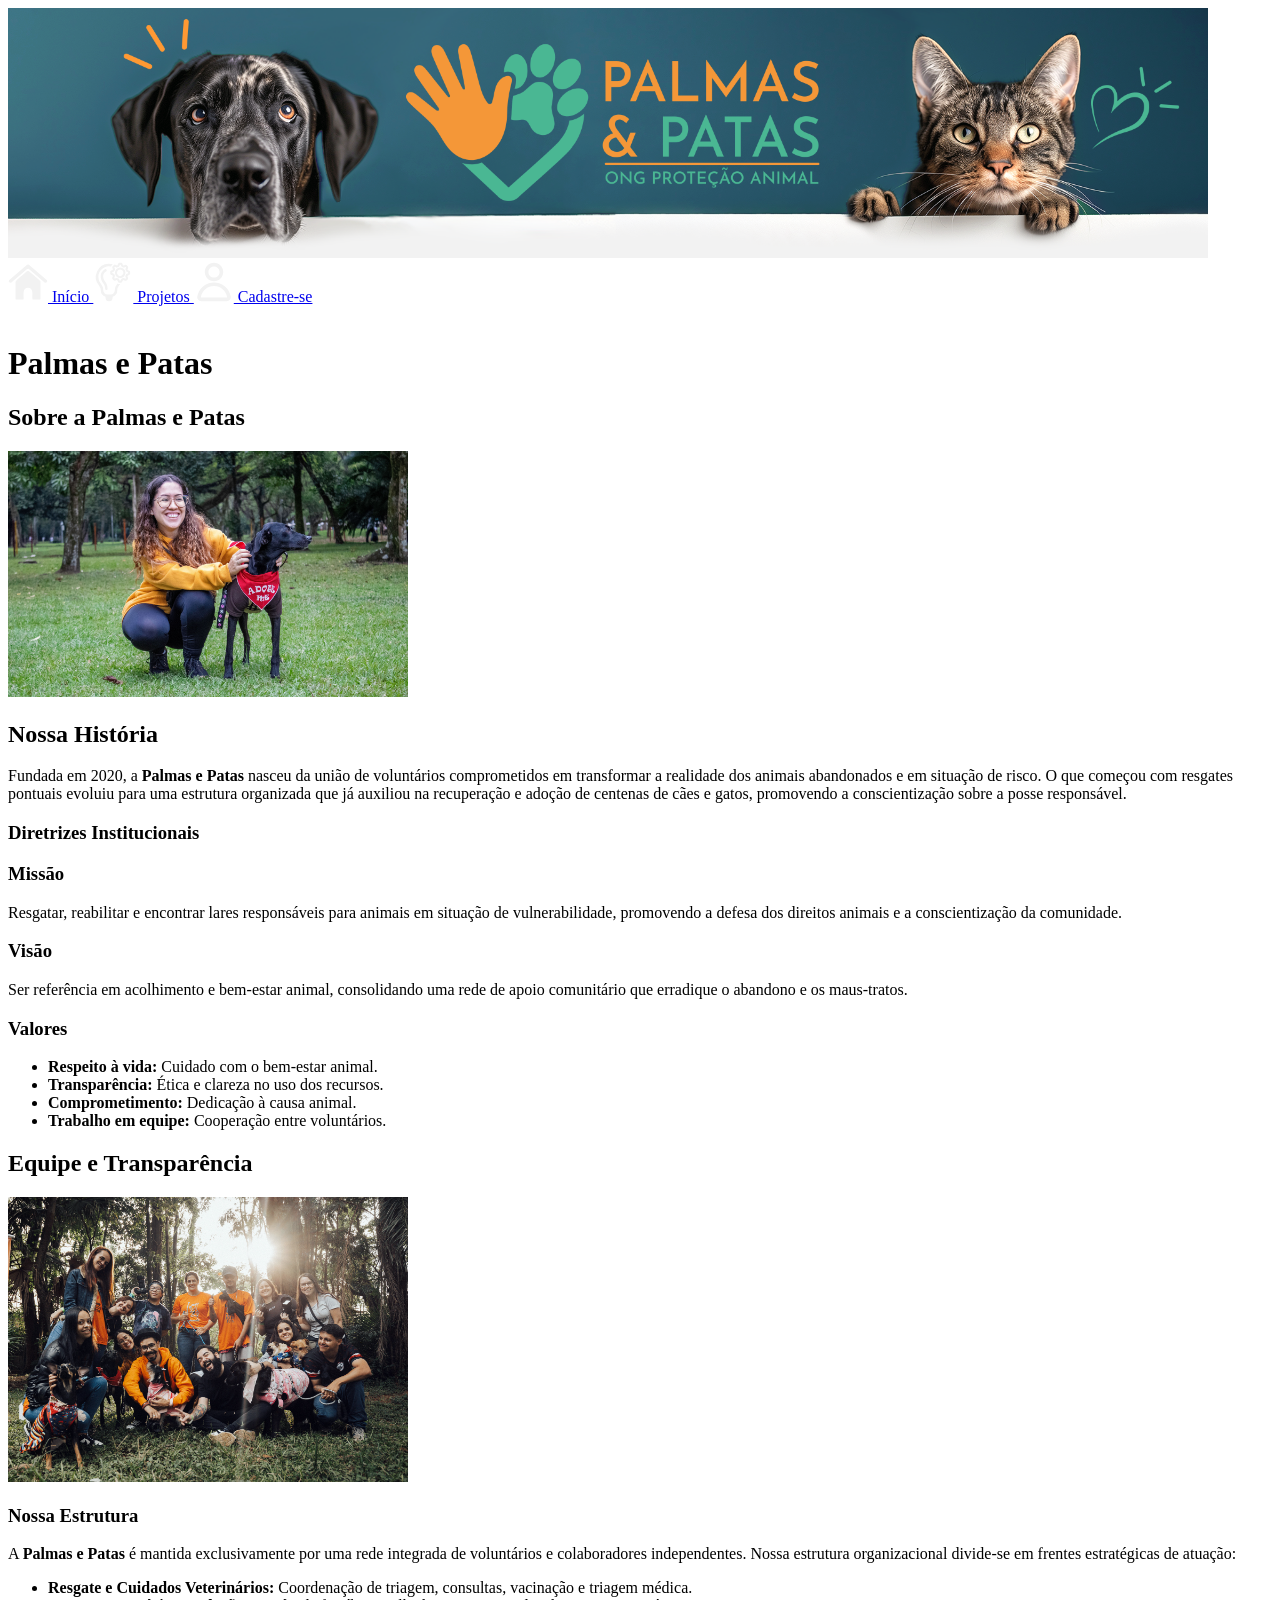
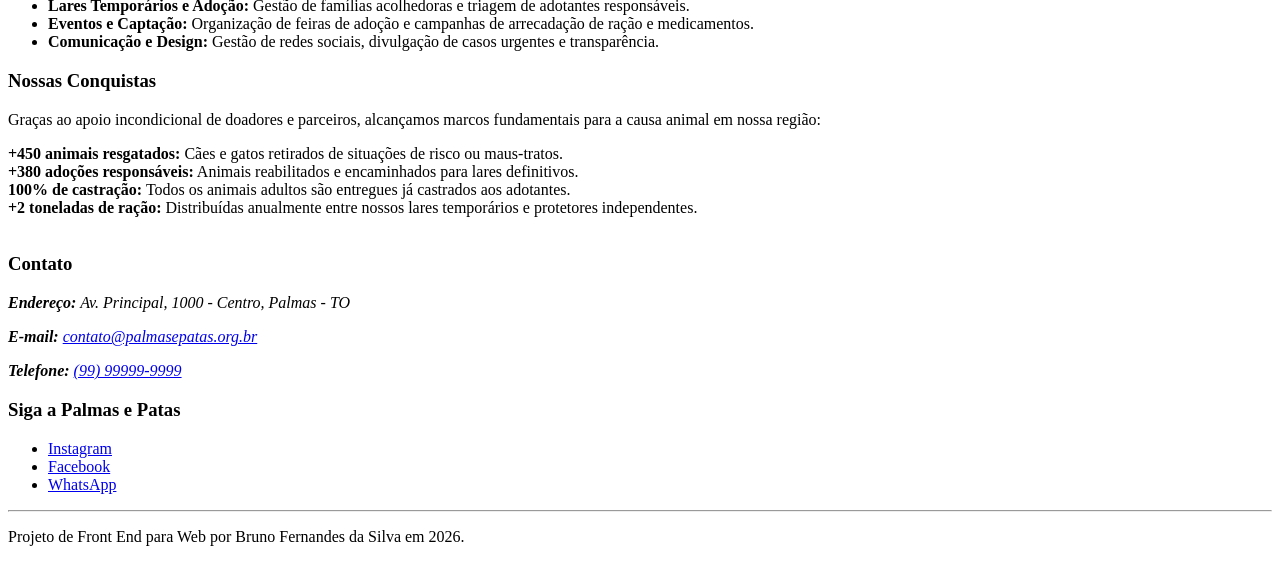
<file: index.html>
<!DOCTYPE html>
<!-- BRUNO FERNANDES DA SILVA -->
<!-- RGM 49735403 -->

<!-- Especificações de configurações da página -->
<html lang="pt-br">
<head>
    <meta charset="UTF-8">
    <meta name="viewport" content="width=device-width, initial-scale=1.0">
    <title>Início - Palmas e Patas</title>

</head>

<!-- Conteúdo da página -->
<body>

    <!-- Cabeçalho -->
    <header>
        <picture>
            <!-- Banner -->
            <!-- Formato principal -->
            <source srcset="Imagens/banner.png" type="image/png">
            <!-- Formato reserva -->
            <img src="Imagens/banner.jpg" alt="Banner Institucional da ONG Palmas e Patas" class="banner-img" width="1200">
        </picture>

        <!-- Menu de navegação principal -->
        <nav class="menu-principal">
        <a href="index.html">
            <img src="Imagens/home.svg" alt="" width="40">
            Início
        </a>
        <a href="projetos.html">
            <img src="Imagens/projetos.svg" alt="" width="40">
            Projetos
        </a>
        <a href="cadastro.html">
            <img src="Imagens/cadastro2.svg" alt="" width="40">
            Cadastre-se
        </a>
        </nav>
    </header>
<br>
    <!-- Conteúdo -->
    <main>
        <!-- Sobre a ONG: Missão, visão, valores e histórico da organização. -->
        <h1>Palmas e Patas</h1>
        <section id="sobre">
            <h2 class="titulo-secao">Sobre a Palmas e Patas</h2>

            <div class="sobre-conteudo">
                <picture>
                    <source srcset="Imagens/sobre.png" type="image/png">
                    <img src="Imagens/sobre.jpg" alt="Foto do Projeto Palmas e Patas" class="img-sobre" width="400">
                </picture>

                <article id="historico">
                    <!-- História fictícia. -->
                    <h2>Nossa História</h2>
                    <p>
                        Fundada em 2020, a <strong>Palmas e Patas</strong> nasceu da união de voluntários comprometidos em transformar a realidade dos animais abandonados e em situação de risco. O que começou com resgates pontuais evoluiu para uma estrutura organizada que já auxiliou na recuperação e adoção de centenas de cães e gatos, promovendo a conscientização sobre a posse responsável.
                    </p>
                </article>
            </div>

            <article id="missao-visao-valores">
                <h3>Diretrizes Institucionais</h3>
                
                <div class="diretrizes">

                    <div class="diretriz">
                        <h3>Missão</h3>
                        <p>Resgatar, reabilitar e encontrar lares responsáveis para animais em situação de vulnerabilidade, promovendo a defesa dos direitos animais e a conscientização da comunidade.</p>
                    </div>

                    <div class="diretriz">
                        <h3>Visão</h3>
                        <p>Ser referência em acolhimento e bem-estar animal, consolidando uma rede de apoio comunitário que erradique o abandono e os maus-tratos.</p>
                    </div>

                    <div class="diretriz">
                        <h3>Valores</h3>
                        <ul>
                            <li><strong>Respeito à vida:</strong> Cuidado com o bem-estar animal.</li>
                            <li><strong>Transparência:</strong> Ética e clareza no uso dos recursos.</li>
                            <li><strong>Comprometimento:</strong> Dedicação à causa animal.</li>
                            <li><strong>Trabalho em equipe:</strong> Cooperação entre voluntários.</li>
                        </ul>
                    </div>
                </div>
            </article>
        </section>

        <!-- Equipe e Transparência: Breve apresentação da estrutura organizacional ou conquistas. -->
        <section id="equipe-transparencia">
            <h2 class="titulo-secao">Equipe e Transparência</h2>

            <div class="equipe-conteudo">

            <picture>
                <source srcset="Imagens/equipe.png" type="image/png">
                <img src="Imagens/equipe.jpg" alt="Foto da Equipe Palmas e Patas" class="img-equipe" width="400">
            </picture>

            <article id="estrutura-organizacional">
                <h3>Nossa Estrutura</h3>
                <p>
                    A <strong>Palmas e Patas</strong> é mantida exclusivamente por uma rede integrada de voluntários e colaboradores independentes. Nossa estrutura organizacional divide-se em frentes estratégicas de atuação:
                </p>
                <ul>
                    <li><strong>Resgate e Cuidados Veterinários:</strong> Coordenação de triagem, consultas, vacinação e triagem médica.</li>
                    <li><strong>Lares Temporários e Adoção:</strong> Gestão de famílias acolhedoras e triagem de adotantes responsáveis.</li>
                    <li><strong>Eventos e Captação:</strong> Organização de feiras de adoção e campanhas de arrecadação de ração e medicamentos.</li>
                    <li><strong>Comunicação e Design:</strong> Gestão de redes sociais, divulgação de casos urgentes e transparência.</li>
                </ul>
            </article>
            </div>

            <article id="conquistas">
                <h3>Nossas Conquistas</h3>
                <p>
                    Graças ao apoio incondicional de doadores e parceiros, alcançamos marcos fundamentais para a causa animal em nossa região:
                </p>
                <div class="conquistas-caixas">
                    <div class="conquista">
                        <strong>+450 animais resgatados:</strong>
                        Cães e gatos retirados de situações de risco ou maus-tratos.
                    </div>
                    <div class="conquista">
                        <strong>+380 adoções responsáveis:</strong>
                        Animais reabilitados e encaminhados para lares definitivos.
                    </div>
                    <div class="conquista">
                        <strong>100% de castração:</strong>
                        Todos os animais adultos são entregues já castrados aos adotantes.
                    </div>
                    <div class="conquista">
                        <strong>+2 toneladas de ração:</strong>
                        Distribuídas anualmente entre nossos lares temporários e protetores independentes.
                    </div>
                </div>
            </article>
        </section>

    </main>
    <br>
    <!-- Rodapé -->
    <footer>

    <div class="rodape-conteudo"> <!-- Classe -->
    <section>
        <h3>Contato</h3>
        <address>
            <p><strong>Endereço:</strong> Av. Principal, 1000 - Centro, Palmas - TO</p>
            <p><strong>E-mail:</strong> <a href="mailto:contato@palmasepatas.org.br">contato@palmasepatas.org.br</a></p>
            <p><strong>Telefone:</strong> <a href="tel:99999999999">(99) 99999-9999</a></p>
        </address>
    </section>

    <!-- Placeholder para redes sociais, já que elas não existem -->
    <section>
        <h3>Siga a Palmas e Patas</h3>
        <ul>
            <li><a href="https://instagram.com" target="_blank" rel="noopener">Instagram</a></li>
            <li><a href="https://facebook.com" target="_blank" rel="noopener">Facebook</a></li>
            <li><a href="https://whatsapp.com" target="_blank" rel="noopener">WhatsApp</a></li>
        </ul>
    </section>
    </div>
    <hr>
    <div class="rodape-final"> <!-- Classe -->
        <p>Projeto de Front End para Web por Bruno Fernandes da Silva em 2026.</p>
    </div>
</footer>

</body>
</html>
</file>
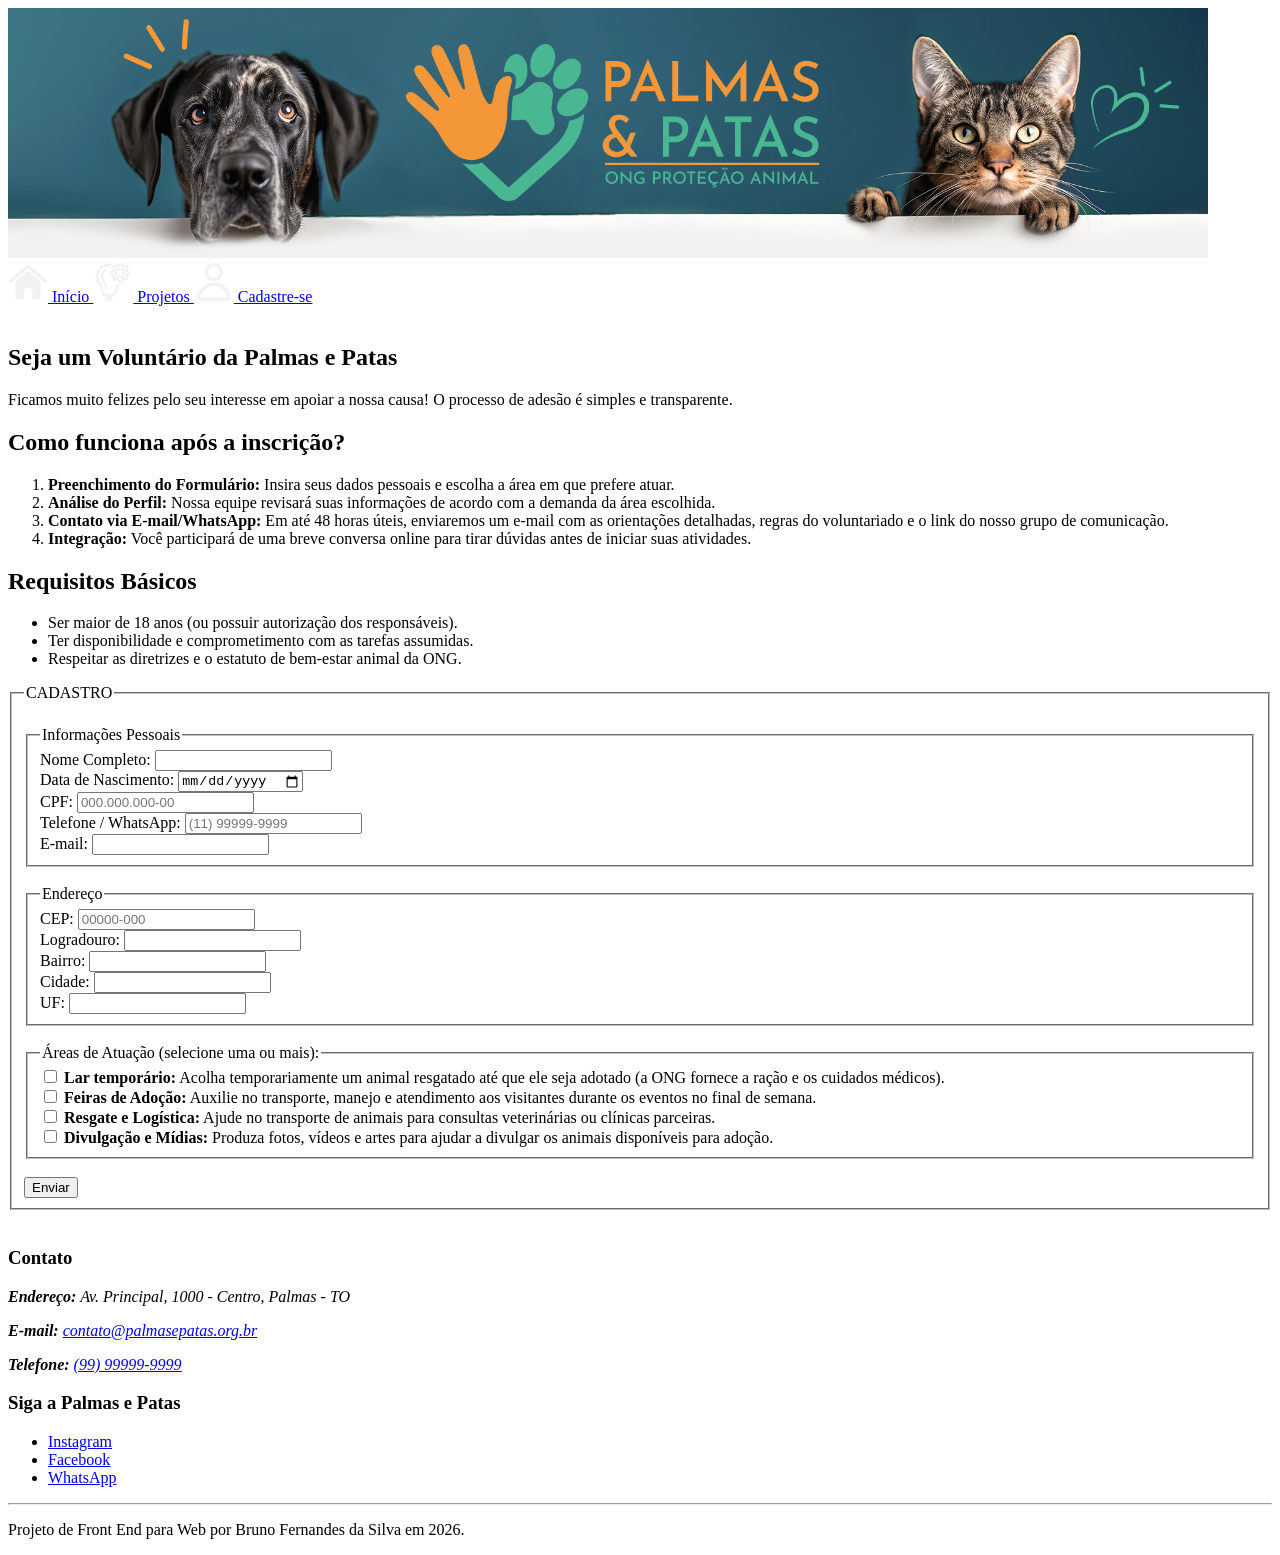
<file: cadastro.html>
<!DOCTYPE html>
<!-- BRUNO FERNANDES DA SILVA -->
<!-- RGM 49735403 -->

<!-- Especificações de configurações da página -->
<html lang="pt-br">
<head>
    <meta charset="UTF-8">
    <meta name="viewport" content="width=device-width, initial-scale=1.0">
    <title>Início - Palmas e Patas</title>

</head>

<!-- Conteúdo da página -->
<body>

    <!-- Cabeçalho -->
    <header>
        <picture>
            <!-- Banner -->
            <!-- Formato principal -->
            <source srcset="Imagens/banner.png" type="image/png">
            <!-- Formato reserva -->
            <img src="Imagens/banner.jpg" alt="Banner Institucional da ONG Palmas e Patas" class="banner-img" width="1200">
        </picture>

        <!-- Menu de navegação principal -->
        <nav class="menu-principal">
        <a href="index.html">
            <img src="Imagens/home.svg" alt="" width="40">
            Início
        </a>
        <a href="projetos.html">
            <img src="Imagens/projetos.svg" alt="" width="40">
            Projetos
        </a>
        <a href="cadastro.html">
            <img src="Imagens/cadastro2.svg" alt="" width="40">
            Cadastre-se
        </a>
        </nav>
    </header>
<br>
    <!-- Conteúdo -->
    <main>
    <!-- Explicações sobre a inscrição -->
    <section id="orientacoes-cadastro">
        <h1 class="titulo-secao">Seja um Voluntário da Palmas e Patas</h1>
        <p>Ficamos muito felizes pelo seu interesse em apoiar a nossa causa! O processo de adesão é simples e transparente.</p>

        <div class="orientacoes-caixas">
            <article id="passo-a-passo">
                <h2>Como funciona após a inscrição?</h2>
                <ol>
                    <li><strong>Preenchimento do Formulário:</strong> Insira seus dados pessoais e escolha a área em que prefere atuar.</li>
                    <li><strong>Análise do Perfil:</strong> Nossa equipe revisará suas informações de acordo com a demanda da área escolhida.</li>
                    <li><strong>Contato via E-mail/WhatsApp:</strong> Em até 48 horas úteis, enviaremos um e-mail com as orientações detalhadas, regras do voluntariado e o link do nosso grupo de comunicação.</li>
                    <li><strong>Integração:</strong> Você participará de uma breve conversa online para tirar dúvidas antes de iniciar suas atividades.</li>
                </ol>
            </article>

            <article id="requisitos">
                <h2>Requisitos Básicos</h2>
                <ul>
                    <li>Ser maior de 18 anos (ou possuir autorização dos responsáveis).</li>
                    <li>Ter disponibilidade e comprometimento com as tarefas assumidas.</li>
                    <li>Respeitar as diretrizes e o estatuto de bem-estar animal da ONG.</li>
                </ul>
            </article>
        </div>
    </section>

    <!-- Formulário de Inscrição -->
    <!-- Abertura do formulário com ação de levar para a página index.html -->
    <!-- Normalmente, a ação seria o envio do formulário para o Back End -> Banco de Dados. -->
    <!-- O Back End normalmente mandaria a ação de voltar á index.html depois de receber os dados. -->
    <form name="enviar1" action="index.html">

    <fieldset>
        <legend>CADASTRO</legend>

        <br>
        <div class="dados-cadastro"> <!-- Classe envolvendo informações pessoais e endereço para coloca-los lado a lado -->
            <!-- Informações pessoais -->
            <fieldset>
            <legend>Informações Pessoais</legend>

            <div class="campo">
                <label for="nome">Nome Completo:</label>
                <input type="text" id="nome" name="nome" required>
            </div>

            <div class="linha-campos"> <!-- Para agrupar na mesma linha -->
                <div class="campo">
                    <label for="nascimento">Data de Nascimento:</label>
                    <input type="date" id="nascimento" name="nascimento" required>
                </div>

                <div class="campo">
                    <label for="cpf">CPF:</label>
                    <input type="text" id="cpf" name="cpf" 
                            pattern="[0-9]{3}\.[0-9]{3}\.[0-9]{3}-[0-9]{2}" 
                            placeholder="000.000.000-00" required>
                </div>
            </div>

            <div class="linha-campos"> <!-- Para agrupar na mesma linha -->
                <div class="campo">
                    <label for="telefone">Telefone / WhatsApp:</label>
                    <input type="tel" id="telefone" name="telefone" 
                        pattern="\([0-9]{2}\)\s?[0-9]{4,5}-[0-9]{4}" 
                        placeholder="(11) 99999-9999" required>
                </div>

                <div class="campo">
                    <label for="email">E-mail:</label>
                    <input type="email" id="email" name="email" required>
                </div>
            </div>

            </fieldset>

            <br>
            <!-- Endereço -->
            <fieldset>
            <legend>Endereço</legend>

            <div class="linha-campos"> <!-- Para agrupar na mesma linha -->
                <div class="campo">
                    <label for="cep">CEP:</label>
                    <input type="text" id="cep" name="cep" 
                        pattern="[0-9]{5}-[0-9]{3}" 
                        placeholder="00000-000" required>
                </div>
            

                <div class="campo">
                    <label for="logradouro">Logradouro:</label>
                    <input type="text" id="logradouro" name="logradouro" required>
                </div>
            </div>

            <div class="linha-campos"> <!-- Para agrupar na mesma linha -->
                <div class="campo">
                    <label for="bairro">Bairro:</label>
                    <input type="text" id="bairro" name="bairro" required>
                </div>

                <div class="campo">
                    <label for="cidade">Cidade:</label>
                    <input type="text" id="cidade" name="cidade" required>
                </div>

                <div class="campo">
                    <datalist id="UF">
                        <option value="SP">
                        <option value="RJ">
                        <option value="OUTRO">
                    </datalist>

                    <label for="uf">UF:</label>
                    <input list="UF" id="uf" name="uf" required>
                </div>
            </div>

            </fieldset>
        </div>

        <br>
        <!-- Área de atuação -->
        <fieldset class="areas-atuacao">
            <legend>Áreas de Atuação (selecione uma ou mais):</legend>
            
            <div class="area">
                <input type="checkbox" id="lar-temporario" name="areas_atuacao[]" value="Lar temporário">
                <label for="lar-temporario"><strong>Lar temporário:</strong> Acolha temporariamente um animal resgatado até que ele seja adotado (a ONG fornece a ração e os cuidados médicos).</label>
            </div>

            <div class="area">
                <input type="checkbox" id="feiras-adocao" name="areas_atuacao[]" value="Feiras de Adoção">
                <label for="feiras-adocao"><strong>Feiras de Adoção:</strong> Auxilie no transporte, manejo e atendimento aos visitantes durante os eventos no final de semana.</label>
            </div>

            <div class="area">
                <input type="checkbox" id="resgate-logistica" name="areas_atuacao[]" value="Resgate e Logística">
                <label for="resgate-logistica"><strong>Resgate e Logística:</strong> Ajude no transporte de animais para consultas veterinárias ou clínicas parceiras.</label>
            </div>

            <div class="area">
                <input type="checkbox" id="divulgacao-midias" name="areas_atuacao[]" value="Divulgação e Mídias">
                <label for="divulgacao-midias"><strong>Divulgação e Mídias:</strong> Produza fotos, vídeos e artes para ajudar a divulgar os animais disponíveis para adoção.</label>
            </div>
        </fieldset>

        <br>
        <!-- Botão de enviar. -->
        <!-- Ação de ir para index.html fica junto à abertura do <form -->
        <button type="submit">Enviar</button>

    </fieldset>




    </form>

    </main>
    <br>
    <!-- Rodapé -->
    <footer>

    <div class="rodape-conteudo"> <!-- Classe -->
    <section>
        <h3>Contato</h3>
        <address>
            <p><strong>Endereço:</strong> Av. Principal, 1000 - Centro, Palmas - TO</p>
            <p><strong>E-mail:</strong> <a href="mailto:contato@palmasepatas.org.br">contato@palmasepatas.org.br</a></p>
            <p><strong>Telefone:</strong> <a href="tel:99999999999">(99) 99999-9999</a></p>
        </address>
    </section>

    <!-- Placeholder para redes sociais, já que elas não existem -->
    <section>
        <h3>Siga a Palmas e Patas</h3>
        <ul>
            <li><a href="https://instagram.com" target="_blank" rel="noopener">Instagram</a></li>
            <li><a href="https://facebook.com" target="_blank" rel="noopener">Facebook</a></li>
            <li><a href="https://whatsapp.com" target="_blank" rel="noopener">WhatsApp</a></li>
        </ul>
    </section>
    </div>
    <hr>
    <div class="rodape-final"> <!-- Classe -->
        <p>Projeto de Front End para Web por Bruno Fernandes da Silva em 2026.</p>
    </div>
</footer>

</body>
</html>
</file>
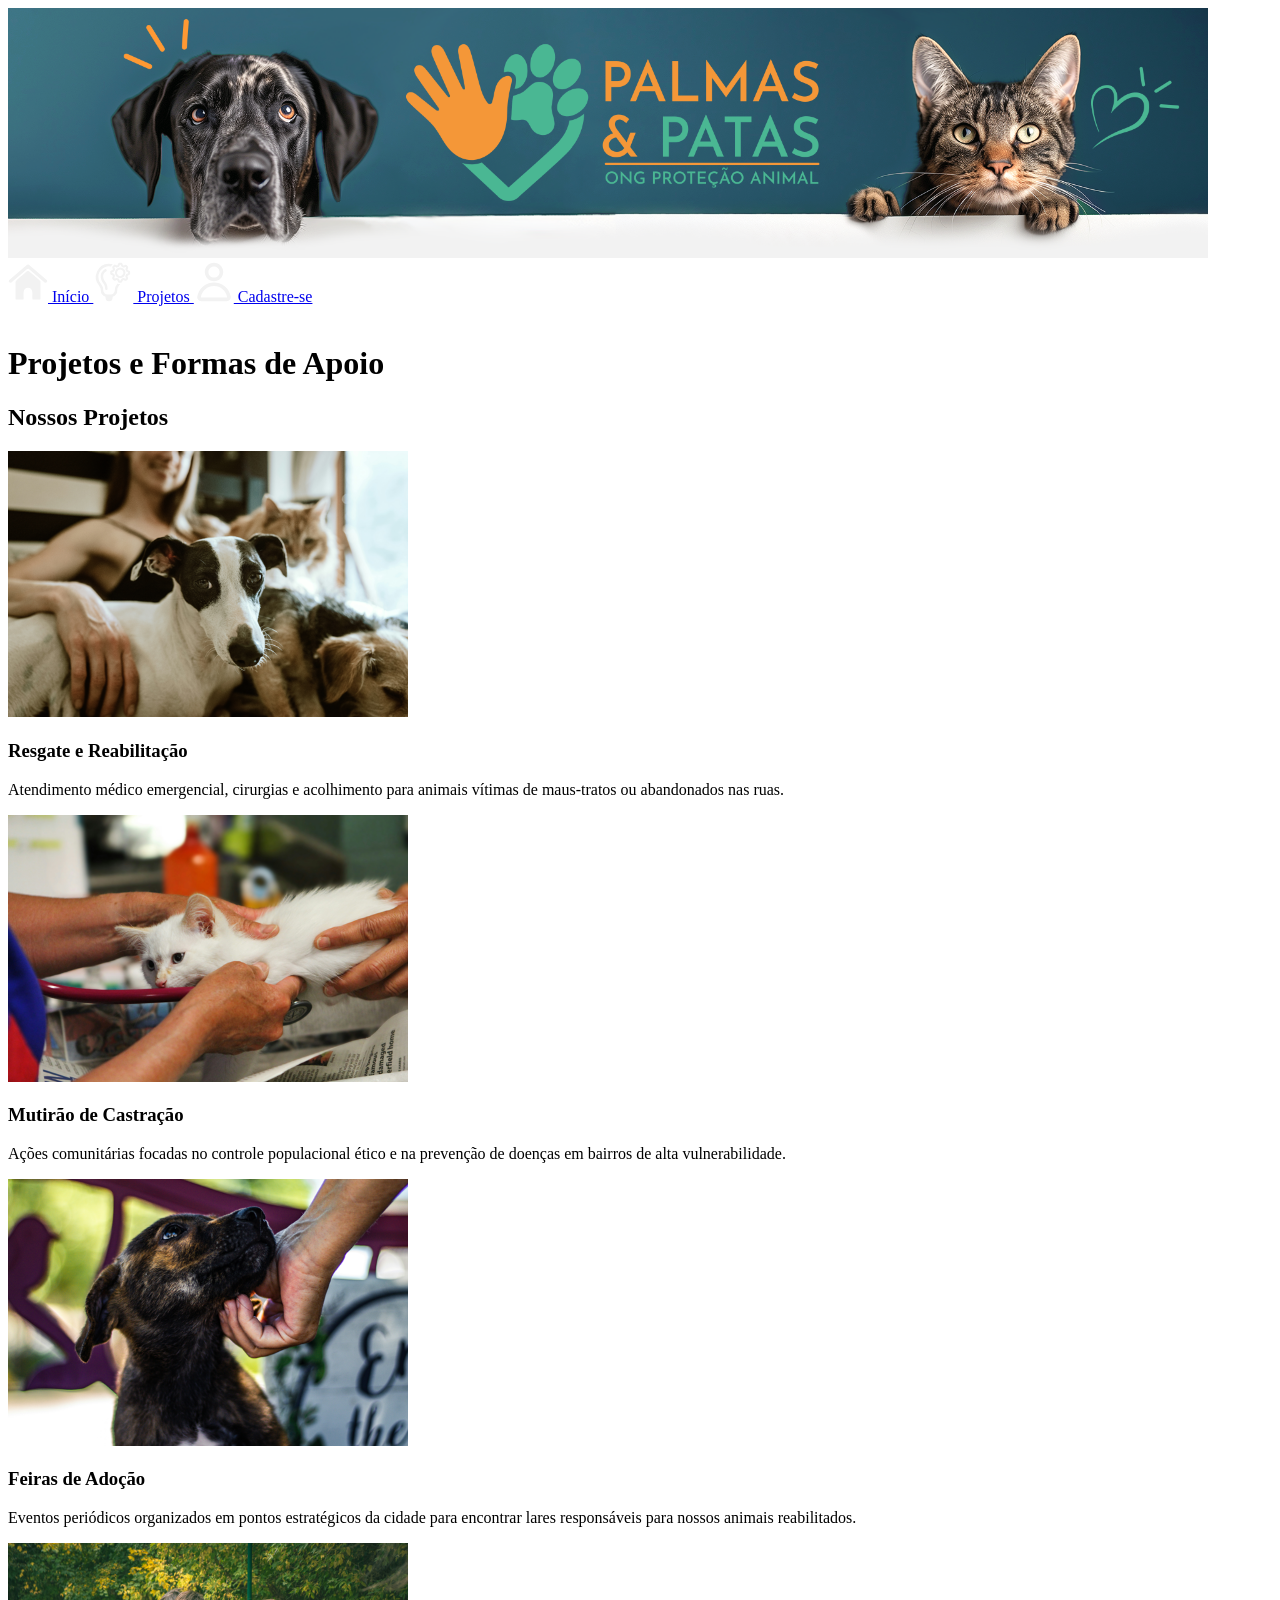
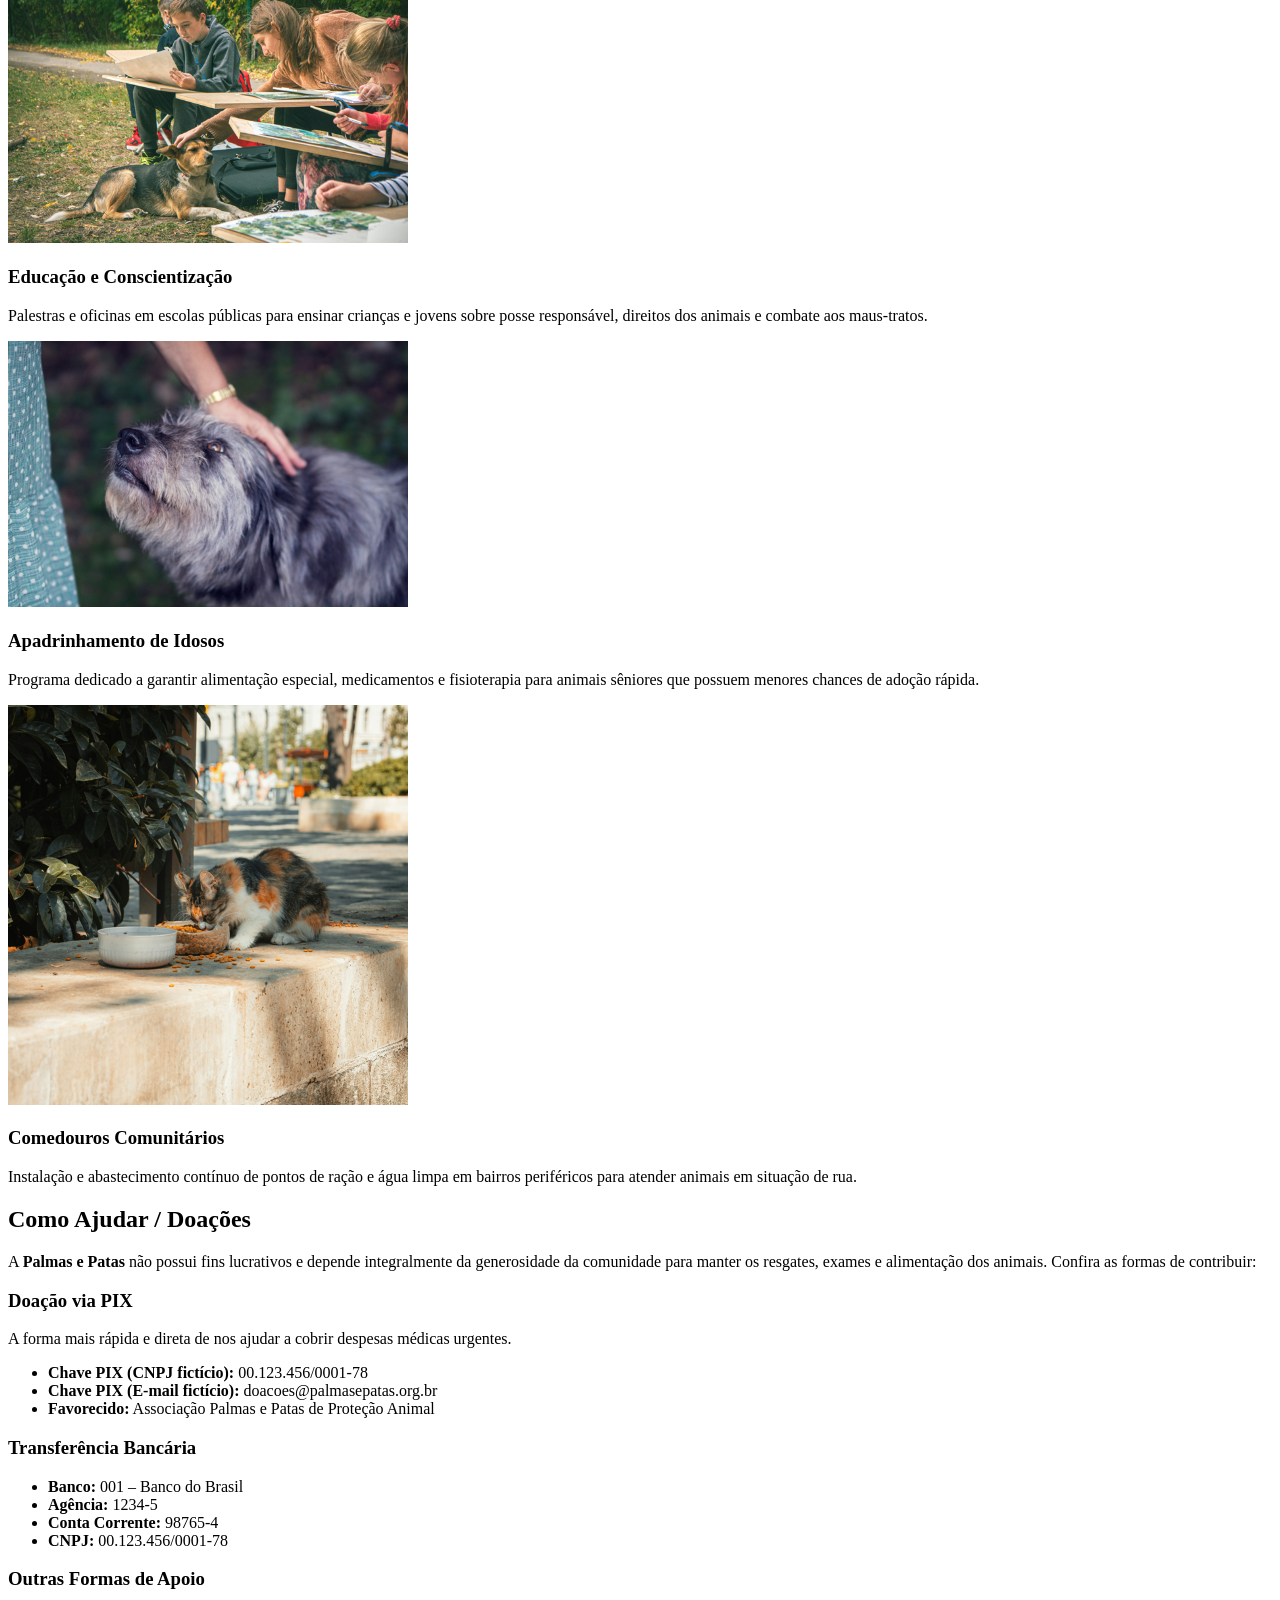
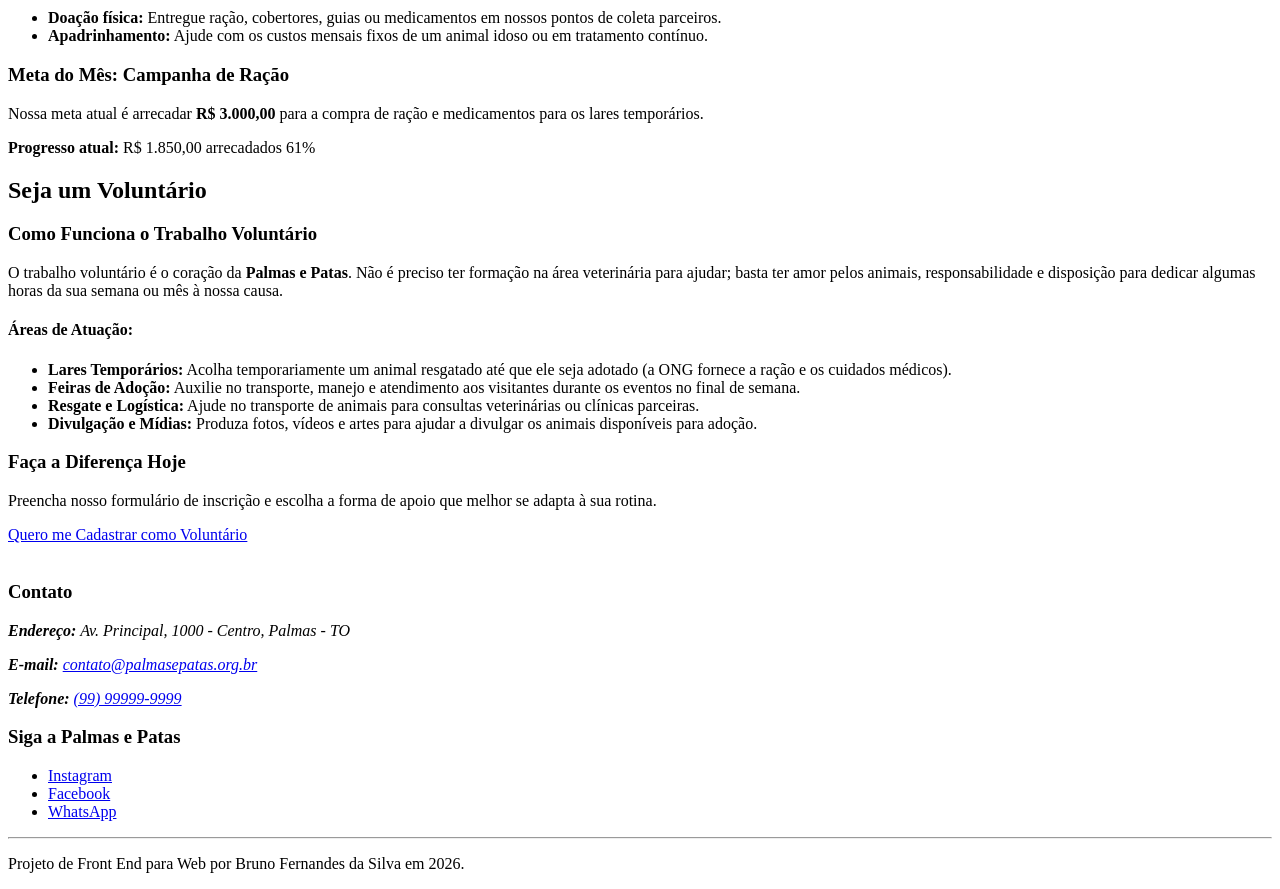
<file: projetos.html>
<!DOCTYPE html>
<!-- BRUNO FERNANDES DA SILVA -->
<!-- RGM 49735403 -->

<!-- Especificações de configurações da página -->
<html lang="pt-br">
<head>
    <meta charset="UTF-8">
    <meta name="viewport" content="width=device-width, initial-scale=1.0">
    <title>Início - Palmas e Patas</title>

</head>

<!-- Conteúdo da página -->
<body>

    <!-- Cabeçalho -->
    <header>
        <picture>
            <!-- Banner -->
            <!-- Formato principal -->
            <source srcset="Imagens/banner.png" type="image/png">
            <!-- Formato reserva -->
            <img src="Imagens/banner.jpg" alt="Banner Institucional da ONG Palmas e Patas" class="banner-img" width="1200">
        </picture>

        <!-- Menu de navegação principal -->
        <nav class="menu-principal">
        <a href="index.html">
            <img src="Imagens/home.svg" alt="" width="40">
            Início
        </a>
        <a href="projetos.html">
            <img src="Imagens/projetos.svg" alt="" width="40">
            Projetos
        </a>
        <a href="cadastro.html">
            <img src="Imagens/cadastro2.svg" alt="" width="40">
            Cadastre-se
        </a>
        </nav>
    </header>
<br>
    <main>
    <!-- Conteúdo -->
    <!-- Galeria de Projetos: Cards ou seções detalhando as ações da ONG (com imagens e textos explicativos). -->
    <h1>Projetos e Formas de Apoio</h1>
    <section id="galeria-projetos">
        <h2 class="titulo-secao">Nossos Projetos</h2>

        <!-- Card / Projeto 1 -->
        <div class="projetos">
        <article class="card-projeto">
            <picture>
                <source srcset="Imagens/imagem1.png" type="image/png">
                <img src="Imagens/imagem1.jpg" alt="Foto do Projeto Resgate e Reabilitação" class="img-projeto" width="400">
            </picture>
            <div class="texto-projeto">
                <h3>Resgate e Reabilitação</h3>
                <p>Atendimento médico emergencial, cirurgias e acolhimento para animais vítimas de maus-tratos ou abandonados nas ruas.</p>
            </div>
        </article>

        <!-- Card / Projeto 2 -->
        <article class="card-projeto">
            <picture>
                <source srcset="Imagens/imagem2.png" type="image/png">
                <img src="Imagens/imagem2.jpg" alt="Foto do Mutirão de Castração" class="img-projeto" width="400">
            </picture>
            <div class="texto-projeto">
                <h3>Mutirão de Castração</h3>
                <p>Ações comunitárias focadas no controle populacional ético e na prevenção de doenças em bairros de alta vulnerabilidade.</p>
            </div>
        </article>

        <!-- Card / Projeto 3 -->
        <article class="card-projeto">
            <picture>
                <source srcset="Imagens/imagem3.png" type="image/png">
                <img src="Imagens/imagem3.jpg" alt="Foto da Feira de Adoção" class="img-projeto" width="400">
            </picture>
            <div class="texto-projeto">
                <h3>Feiras de Adoção</h3>
                <p>Eventos periódicos organizados em pontos estratégicos da cidade para encontrar lares responsáveis para nossos animais reabilitados.</p>
            </div>
        </article>

        <!-- Card / Projeto 4 -->
        <article class="card-projeto">
        <picture>
            <source srcset="Imagens/imagem4.png" type="image/png">
            <img src="Imagens/imagem4.jpg" alt="Foto do Projeto Educação nas Escolas" class="img-projeto" width="400">
        </picture>
        <div class="texto-projeto">
            <h3>Educação e Conscientização</h3>
            <p>Palestras e oficinas em escolas públicas para ensinar crianças e jovens sobre posse responsável, direitos dos animais e combate aos maus-tratos.</p>
        </div>
    </article>

    <!-- Card / Projeto 5 -->
    <article class="card-projeto">
        <picture>
            <source srcset="Imagens/imagem5.png" type="image/png">
            <img src="Imagens/imagem5.jpg" alt="Foto do Projeto Apadrinhamento de Animais Idosos" class="img-projeto" width="400">
        </picture>
        <div class="texto-projeto">
            <h3>Apadrinhamento de Idosos</h3>
            <p>Programa dedicado a garantir alimentação especial, medicamentos e fisioterapia para animais sêniores que possuem menores chances de adoção rápida.</p>
        </div>
        </article>

    <!-- Card / Projeto 6 -->
    <article class="card-projeto">
        <picture>
            <source srcset="Imagens/imagem6.png" type="image/png">
            <img src="Imagens/imagem6.jpg" alt="Foto do Projeto Comedouros Comunitários" class="img-projeto" width="400">
        </picture>
        <div class="texto-projeto">
            <h3>Comedouros Comunitários</h3>
            <p>Instalação e abastecimento contínuo de pontos de ração e água limpa em bairros periféricos para atender animais em situação de rua.</p>
        </div>
    </article>
    </div>
    </section>

    <!-- Como Ajudar / Doações: Explicação de como doar (PIX fictício, dados bancários ou metas de arrecadação). -->
     <section id="como-ajudar">
        <h2 class="titulo-secao">Como Ajudar / Doações</h2>
        <p>A <strong>Palmas e Patas</strong> não possui fins lucrativos e depende integralmente da generosidade da comunidade para manter os resgates, exames e alimentação dos animais. Confira as formas de contribuir:</p>

        <div class="formas-doacao">
            <div class="doacao">
                <div class="pix">
                    <article id="pix">
                        <h3>Doação via PIX</h3>
                        <p>A forma mais rápida e direta de nos ajudar a cobrir despesas médicas urgentes.</p>
                        <ul>
                            <li><strong>Chave PIX (CNPJ fictício):</strong> 00.123.456/0001-78</li>
                            <li><strong>Chave PIX (E-mail fictício):</strong> doacoes@palmasepatas.org.br</li>
                            <li><strong>Favorecido:</strong> Associação Palmas e Patas de Proteção Animal</li>
                        </ul>
                    </article>
                </div>
            </div>

            <div class="doacao">
                <div class="transferencia">
                    <article id="dados-bancarios">
                        <h3>Transferência Bancária</h3>
                        <ul>
                            <li><strong>Banco:</strong> 001 – Banco do Brasil</li>
                            <li><strong>Agência:</strong> 1234-5</li>
                            <li><strong>Conta Corrente:</strong> 98765-4</li>
                            <li><strong>CNPJ:</strong> 00.123.456/0001-78</li>
                        </ul>
                    </article>
                </div>
            </div>
        </div>

        <div class="meta-outras">
            <article id="outras-formas">
                <h3>Outras Formas de Apoio</h3>
                <ul>
                    <li><strong>Doação física:</strong> Entregue ração, cobertores, guias ou medicamentos em nossos pontos de coleta parceiros.</li>
                    <li><strong>Apadrinhamento:</strong> Ajude com os custos mensais fixos de um animal idoso ou em tratamento contínuo.</li>
                </ul>
            </article>

            <article id="meta-arrecadacao">
                <h3>Meta do Mês: Campanha de Ração</h3>
                <p>Nossa meta atual é arrecadar <strong>R$ 3.000,00</strong> para a compra de ração e medicamentos para os lares temporários.</p>

                <p><strong>Progresso atual:</strong>
                <span class="valor-arrecadado">R$ 1.850,00</span> arrecadados <span class="porcentagem">61%</span></p>

            </article>
        </div>

    </section>

    <!-- Voluntariado: Seção explicando como funciona o trabalho voluntário e um botão/link com chamada para ação (Call to Action) direcionando para a página de cadastro. -->
    <section id="voluntariado">
        <h2 class="titulo-secao">Seja um Voluntário</h2>
        
        <article id="como-funciona-voluntariado">
            <h3>Como Funciona o Trabalho Voluntário</h3>
            <p>
                O trabalho voluntário é o coração da <strong>Palmas e Patas</strong>. Não é preciso ter formação na área veterinária para ajudar; basta ter amor pelos animais, responsabilidade e disposição para dedicar algumas horas da sua semana ou mês à nossa causa.
            </p>
            
            <h4>Áreas de Atuação:</h4>
            <ul>
                <li><strong>Lares Temporários:</strong> Acolha temporariamente um animal resgatado até que ele seja adotado (a ONG fornece a ração e os cuidados médicos).</li>
                <li><strong>Feiras de Adoção:</strong> Auxilie no transporte, manejo e atendimento aos visitantes durante os eventos no final de semana.</li>
                <li><strong>Resgate e Logística:</strong> Ajude no transporte de animais para consultas veterinárias ou clínicas parceiras.</li>
                <li><strong>Divulgação e Mídias:</strong> Produza fotos, vídeos e artes para ajudar a divulgar os animais disponíveis para adoção.</li>
            </ul>
        </article>

        <article id="chamada-voluntariado">
            <h3>Faça a Diferença Hoje</h3>
            <p>Preencha nosso formulário de inscrição e escolha a forma de apoio que melhor se adapta à sua rotina.</p>
            
            <!-- Call to Action (CTA) direcionando para cadastro.html -->
            <a href="cadastro.html" class="btn-cta">Quero me Cadastrar como Voluntário</a>
        </article>
    </section>

    </main>
    <br>
    <!-- Rodapé -->
    <footer>

    <div class="rodape-conteudo"> <!-- Classe -->
    <section>
        <h3>Contato</h3>
        <address>
            <p><strong>Endereço:</strong> Av. Principal, 1000 - Centro, Palmas - TO</p>
            <p><strong>E-mail:</strong> <a href="mailto:contato@palmasepatas.org.br">contato@palmasepatas.org.br</a></p>
            <p><strong>Telefone:</strong> <a href="tel:99999999999">(99) 99999-9999</a></p>
        </address>
    </section>

    <!-- Placeholder para redes sociais, já que elas não existem -->
    <section>
        <h3>Siga a Palmas e Patas</h3>
        <ul>
            <li><a href="https://instagram.com" target="_blank" rel="noopener">Instagram</a></li>
            <li><a href="https://facebook.com" target="_blank" rel="noopener">Facebook</a></li>
            <li><a href="https://whatsapp.com" target="_blank" rel="noopener">WhatsApp</a></li>
        </ul>
    </section>
    </div>
    <hr>
    <div class="rodape-final"> <!-- Classe -->
        <p>Projeto de Front End para Web por Bruno Fernandes da Silva em 2026.</p>
    </div>
</footer>

</body>
</html>
</file>
